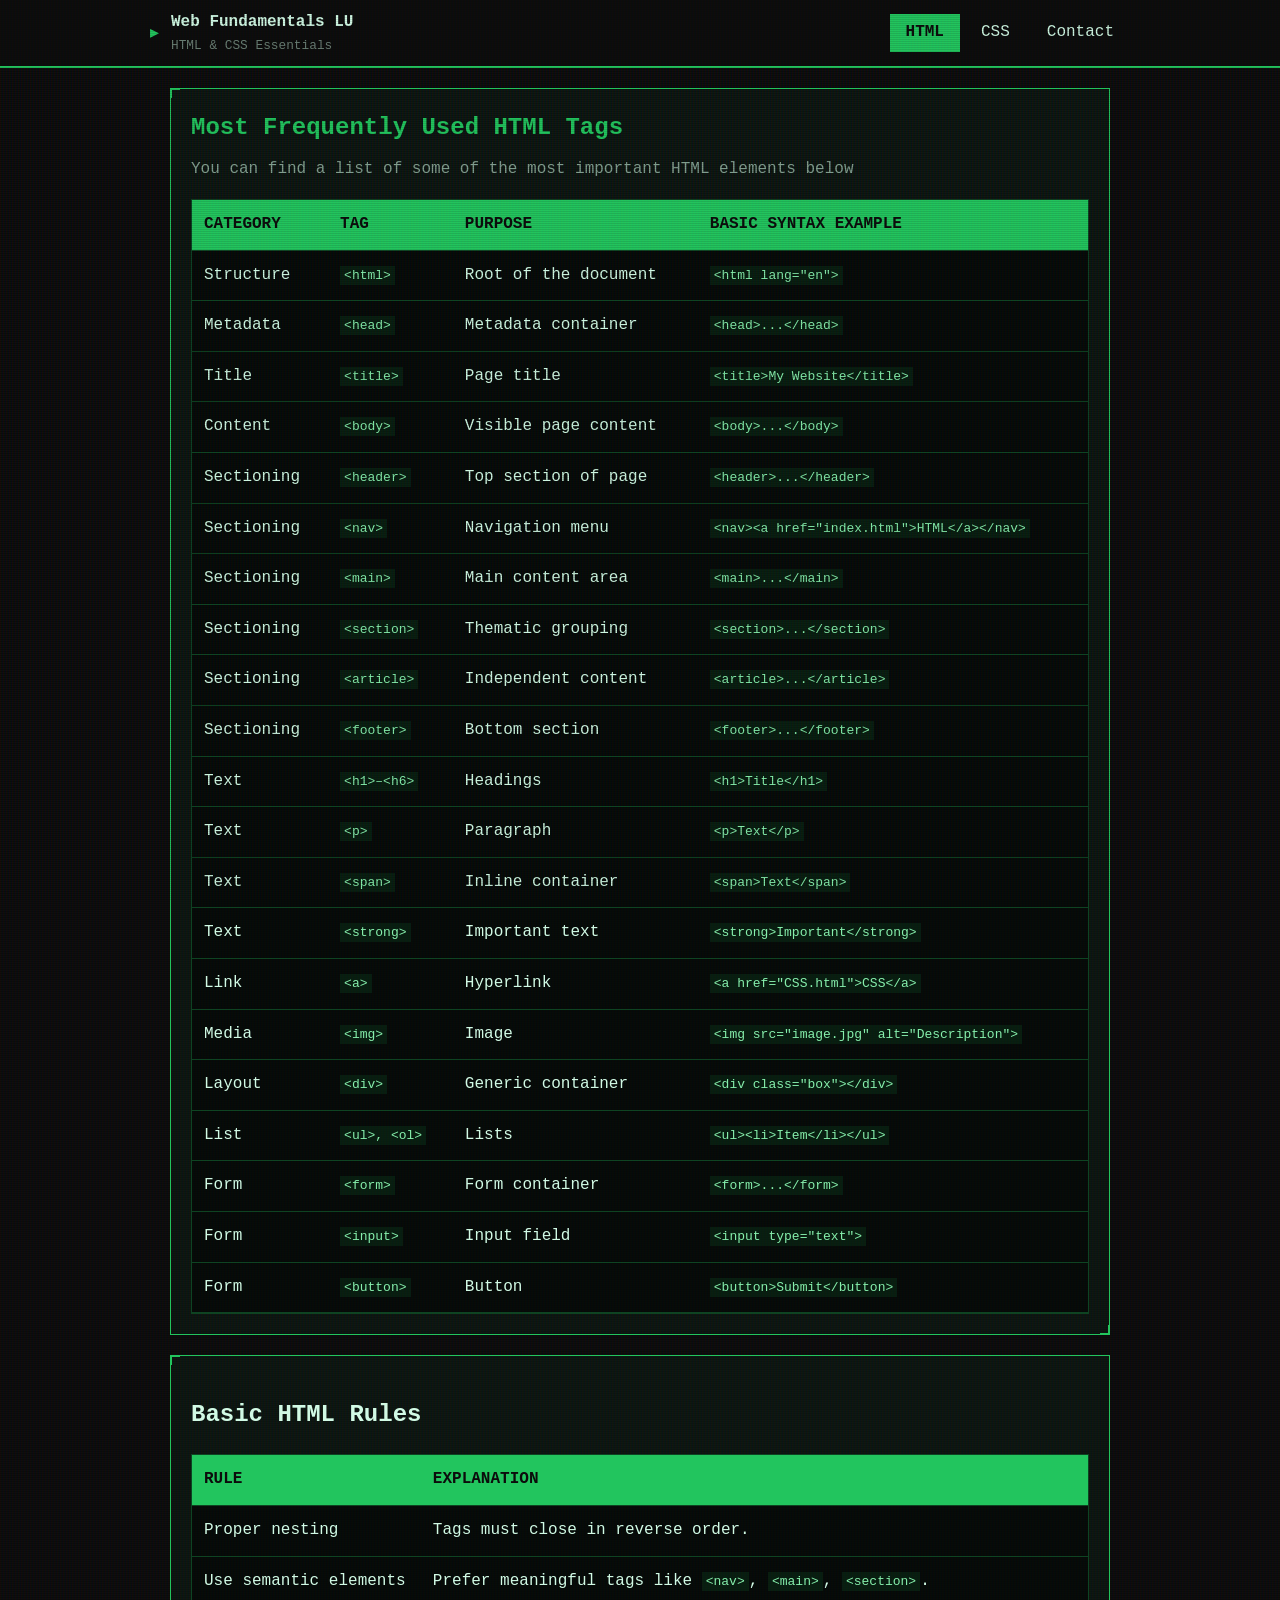
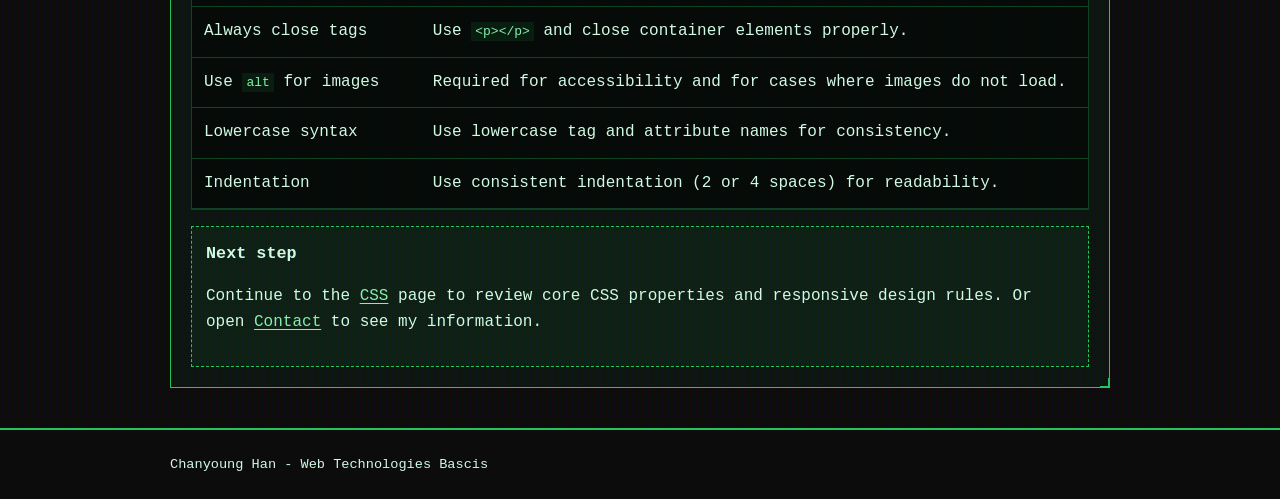
<file: index.html>
<!DOCTYPE html>
<!-- Declares HTML5 document type -->

<html lang="en">
<head>
  <!-- Character encoding for proper text rendering -->
  <meta charset="UTF-8" />

  <!-- Makes layout on mobile devices -->
  <meta name="viewport" content="width=device-width, initial-scale=1.0" />

  <!-- Page title shown in browser tab -->
  <title>Web Fundamentals LU — HTML Basics</title>
  
  <!-- Description -->
  <meta name="description" content="A simple responsive website demonstrating core HTML and CSS concepts." />

  <!-- Link to external stylesheet -->
  <link rel="stylesheet" href="style.css" />
</head>
<body class="theme-terminal">
  <!-- Allows keyboard users to skip navigation -->
  <a class="skip-link" href="#main">Skip to main content</a>

  <!-- Header section with navigation -->
  <header class="site-header" role="banner">
    <div class="container header-inner">
      
      <!-- Cite mark section -->
      <div class="brand">
        <span class="brand-mark" aria-hidden="true">▸</span>
        <div class="brand-text">
          <p class="brand-title">Web Fundamentals LU</p>
          <p class="brand-subtitle">HTML & CSS Essentials</p>
        </div>
      </div>

      <!-- Navigation menu -->
      <nav class="nav" aria-label="Primary navigation">
        <a class="nav-link is-active" href="index.html" aria-current="page">HTML</a>
        <a class="nav-link" href="CSS.html">CSS</a>
        <a class="nav-link" href="contact.html">Contact</a>
      </nav>
    </div>
  </header>
  
  <!-- Main content area -->
  <main id="main" class="site-main" role="main">
    <div class="container">

      <!-- First content card -->
      <section class="card">
        <h1 class="page-title">Most Frequently Used HTML Tags</h1>
        <p class="lead">
          You can find a list of some of the most important HTML elements below
        </p>
        
        <!-- Scrollable table wrapper -->
        <div class="table-wrap" role="region" aria-label="HTML tags table" tabindex="0">
          <table class="data-table">

            <!-- Table head -->
            <thead>
              <tr>
                <th scope="col">Category</th>
                <th scope="col">Tag</th>
                <th scope="col">Purpose</th>
                <th scope="col">Basic Syntax Example</th>
              </tr>
            </thead>

            <!-- Table body -->
            <tbody>

              <!-- Example row -->
              <tr><td>Structure</td><td><code>&lt;html&gt;</code></td><td>Root of the document</td><td><code>&lt;html lang="en"&gt;</code></td></tr>
              <tr><td>Metadata</td><td><code>&lt;head&gt;</code></td><td>Metadata container</td><td><code>&lt;head&gt;...&lt;/head&gt;</code></td></tr>
              <tr><td>Title</td><td><code>&lt;title&gt;</code></td><td>Page title</td><td><code>&lt;title&gt;My Website&lt;/title&gt;</code></td></tr>
              <tr><td>Content</td><td><code>&lt;body&gt;</code></td><td>Visible page content</td><td><code>&lt;body&gt;...&lt;/body&gt;</code></td></tr>
              <tr><td>Sectioning</td><td><code>&lt;header&gt;</code></td><td>Top section of page</td><td><code>&lt;header&gt;...&lt;/header&gt;</code></td></tr>
              <tr><td>Sectioning</td><td><code>&lt;nav&gt;</code></td><td>Navigation menu</td><td><code>&lt;nav&gt;&lt;a href="index.html"&gt;HTML&lt;/a&gt;&lt;/nav&gt;</code></td></tr>
              <tr><td>Sectioning</td><td><code>&lt;main&gt;</code></td><td>Main content area</td><td><code>&lt;main&gt;...&lt;/main&gt;</code></td></tr>
              <tr><td>Sectioning</td><td><code>&lt;section&gt;</code></td><td>Thematic grouping</td><td><code>&lt;section&gt;...&lt;/section&gt;</code></td></tr>
              <tr><td>Sectioning</td><td><code>&lt;article&gt;</code></td><td>Independent content</td><td><code>&lt;article&gt;...&lt;/article&gt;</code></td></tr>
              <tr><td>Sectioning</td><td><code>&lt;footer&gt;</code></td><td>Bottom section</td><td><code>&lt;footer&gt;...&lt;/footer&gt;</code></td></tr>
              <tr><td>Text</td><td><code>&lt;h1&gt;–&lt;h6&gt;</code></td><td>Headings</td><td><code>&lt;h1&gt;Title&lt;/h1&gt;</code></td></tr>
              <tr><td>Text</td><td><code>&lt;p&gt;</code></td><td>Paragraph</td><td><code>&lt;p&gt;Text&lt;/p&gt;</code></td></tr>
              <tr><td>Text</td><td><code>&lt;span&gt;</code></td><td>Inline container</td><td><code>&lt;span&gt;Text&lt;/span&gt;</code></td></tr>
              <tr><td>Text</td><td><code>&lt;strong&gt;</code></td><td>Important text</td><td><code>&lt;strong&gt;Important&lt;/strong&gt;</code></td></tr>
              <tr><td>Link</td><td><code>&lt;a&gt;</code></td><td>Hyperlink</td><td><code>&lt;a href="CSS.html"&gt;CSS&lt;/a&gt;</code></td></tr>
              <tr><td>Media</td><td><code>&lt;img&gt;</code></td><td>Image</td><td><code>&lt;img src="image.jpg" alt="Description"&gt;</code></td></tr>
              <tr><td>Layout</td><td><code>&lt;div&gt;</code></td><td>Generic container</td><td><code>&lt;div class="box"&gt;&lt;/div&gt;</code></td></tr>
              <tr><td>List</td><td><code>&lt;ul&gt;, &lt;ol&gt;</code></td><td>Lists</td><td><code>&lt;ul&gt;&lt;li&gt;Item&lt;/li&gt;&lt;/ul&gt;</code></td></tr>
              <tr><td>Form</td><td><code>&lt;form&gt;</code></td><td>Form container</td><td><code>&lt;form&gt;...&lt;/form&gt;</code></td></tr>
              <tr><td>Form</td><td><code>&lt;input&gt;</code></td><td>Input field</td><td><code>&lt;input type="text"&gt;</code></td></tr>
              <tr><td>Form</td><td><code>&lt;button&gt;</code></td><td>Button</td><td><code>&lt;button&gt;Submit&lt;/button&gt;</code></td></tr>
            </tbody>
          </table>
        </div>
      </section>
      
      <!-- Second content card -->
      <section class="card">
        <h2>Basic HTML Rules</h2>
        <div class="table-wrap" role="region" aria-label="HTML rules table" tabindex="0">
          <table class="data-table">
            <thead>
              <tr>
                <th scope="col">Rule</th>
                <th scope="col">Explanation</th>
              </tr>
            </thead>
            <tbody>
              <tr><td>Proper nesting</td><td>Tags must close in reverse order.</td></tr>
              <tr><td>Use semantic elements</td><td>Prefer meaningful tags like <code>&lt;nav&gt;</code>, <code>&lt;main&gt;</code>, <code>&lt;section&gt;</code>.</td></tr>
              <tr><td>Always close tags</td><td>Use <code>&lt;p&gt;&lt;/p&gt;</code> and close container elements properly.</td></tr>
              <tr><td>Use <code>alt</code> for images</td><td>Required for accessibility and for cases where images do not load.</td></tr>
              <tr><td>Lowercase syntax</td><td>Use lowercase tag and attribute names for consistency.</td></tr>
              <tr><td>Indentation</td><td>Use consistent indentation (2 or 4 spaces) for readability.</td></tr>
            </tbody>
          </table>
        </div>
        
        <div class="callout">
          <h3 class="callout-title">Next step</h3>
          <p>
            Continue to the <a href="CSS.html">CSS</a> page to review core CSS properties and responsive design rules.
            Or open <a href="contact.html">Contact</a> to see my information.
          </p>
        </div>
      </section>
    </div>
  </main>

  <!-- Footer section -->
  <footer class="site-footer" role="contentinfo">
    <div class="container footer-inner">
      <p>Chanyoung Han - Web Technologies Bascis </p>
    </div>
  </footer>
</body>
</html>
</file>
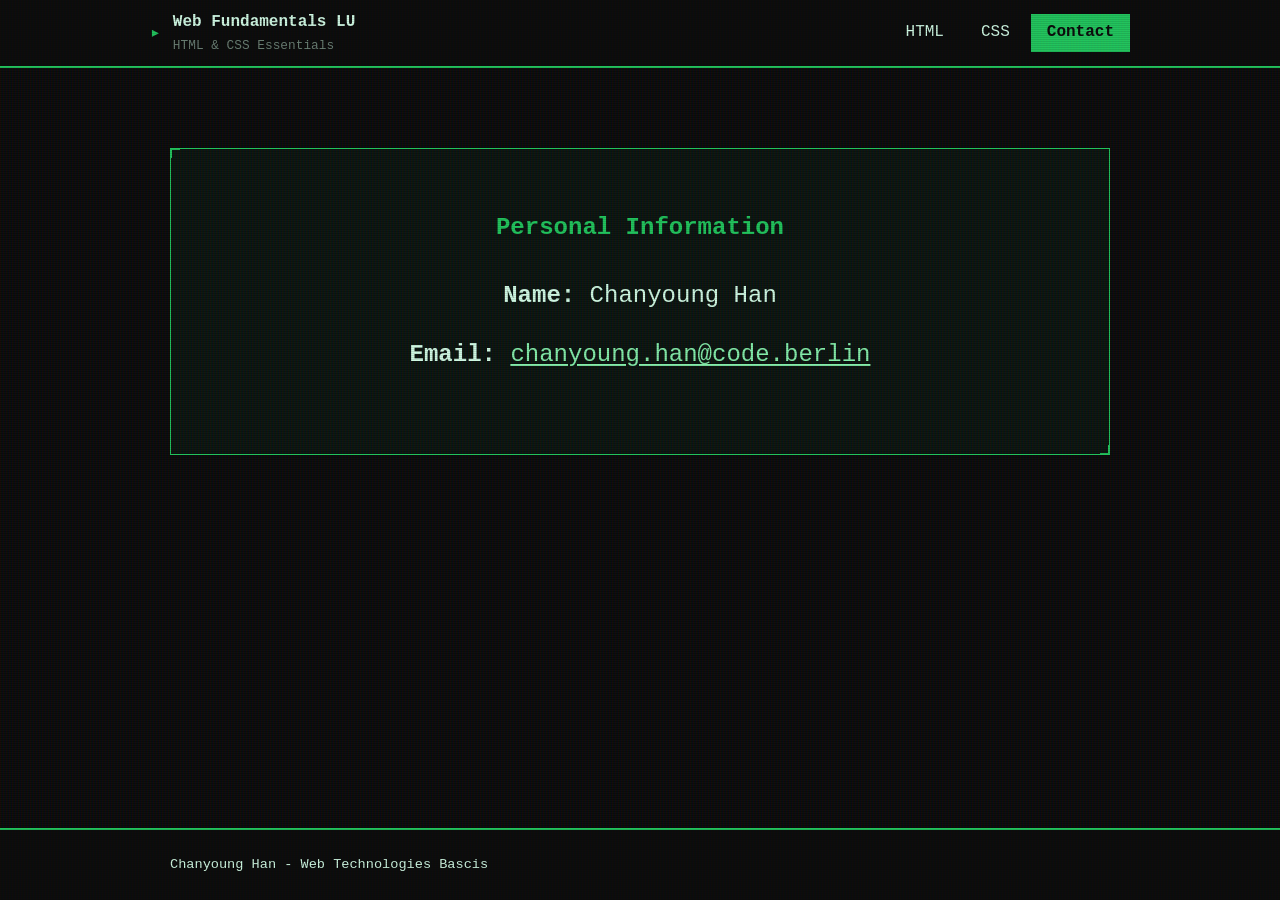
<file: contact.html>
<!DOCTYPE html>
<html lang="en">
<head>
  <meta charset="UTF-8" />
  <meta name="viewport" content="width=device-width, initial-scale=1.0" />
  <title>Web Fundamentals LU — Contact</title>
  <meta name="description" content="Contact form for student details." />
  <link rel="stylesheet" href="style.css" />
</head>
<body class="theme-terminal">
  <a class="skip-link" href="#main">Skip to main content</a>

  <header class="site-header" role="banner">
    <div class="container header-inner">
      <div class="brand">
        <span class="brand-mark" aria-hidden="true">▸</span>
        <div class="brand-text">
          <p class="brand-title">Web Fundamentals LU</p>
          <p class="brand-subtitle">HTML & CSS Essentials</p>
        </div>
      </div>

      <nav class="nav" aria-label="Primary navigation">
        <a class="nav-link" href="index.html">HTML</a>
        <a class="nav-link" href="CSS.html">CSS</a>
        <a class="nav-link is-active" href="contact.html" aria-current="page">Contact</a>
      </nav>
    </div>
  </header>
  
  <main id="main" class="site-main" role="main">
    <div class="container">

      <!-- Personal information section -->
      <section class="card personal-info-page">

        <!-- Personal information section -->
        <h1 class="page-title">Personal Information</h1>

        <!-- Enlarged contact information block -->
        <div class="info-details big-info">
          <p><strong>Name:</strong> Chanyoung Han</p>

          <!-- Clickable email link -->
          <p><strong>Email:</strong> <a href="mailto:chanyoung.han@code.berli">chanyoung.han@code.berlin</a></p>
        </div>
      </section>
    </div>
  </main>

  <footer class="site-footer" role="contentinfo">
    <div class="container footer-inner">
      <p>Chanyoung Han - Web Technologies Bascis</p>
    </div>
  </footer>
</body>
</html>
</file>
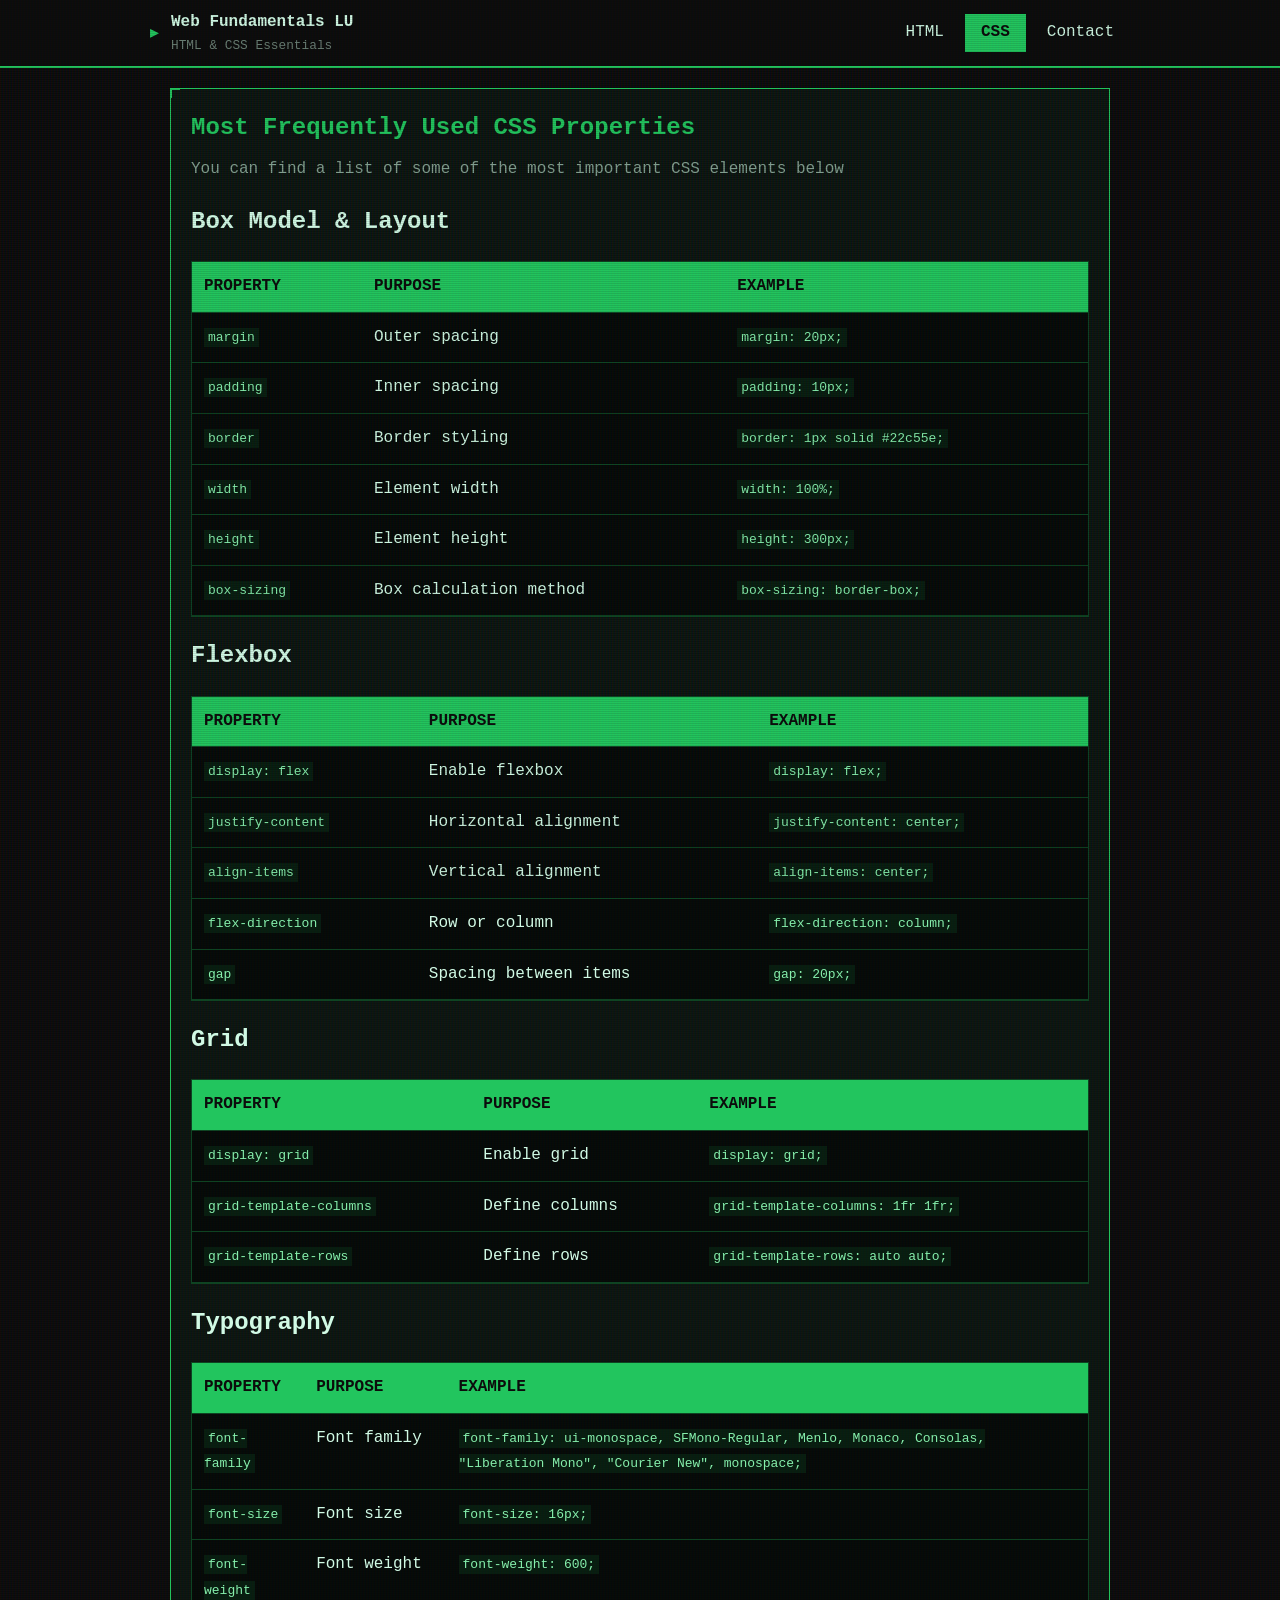
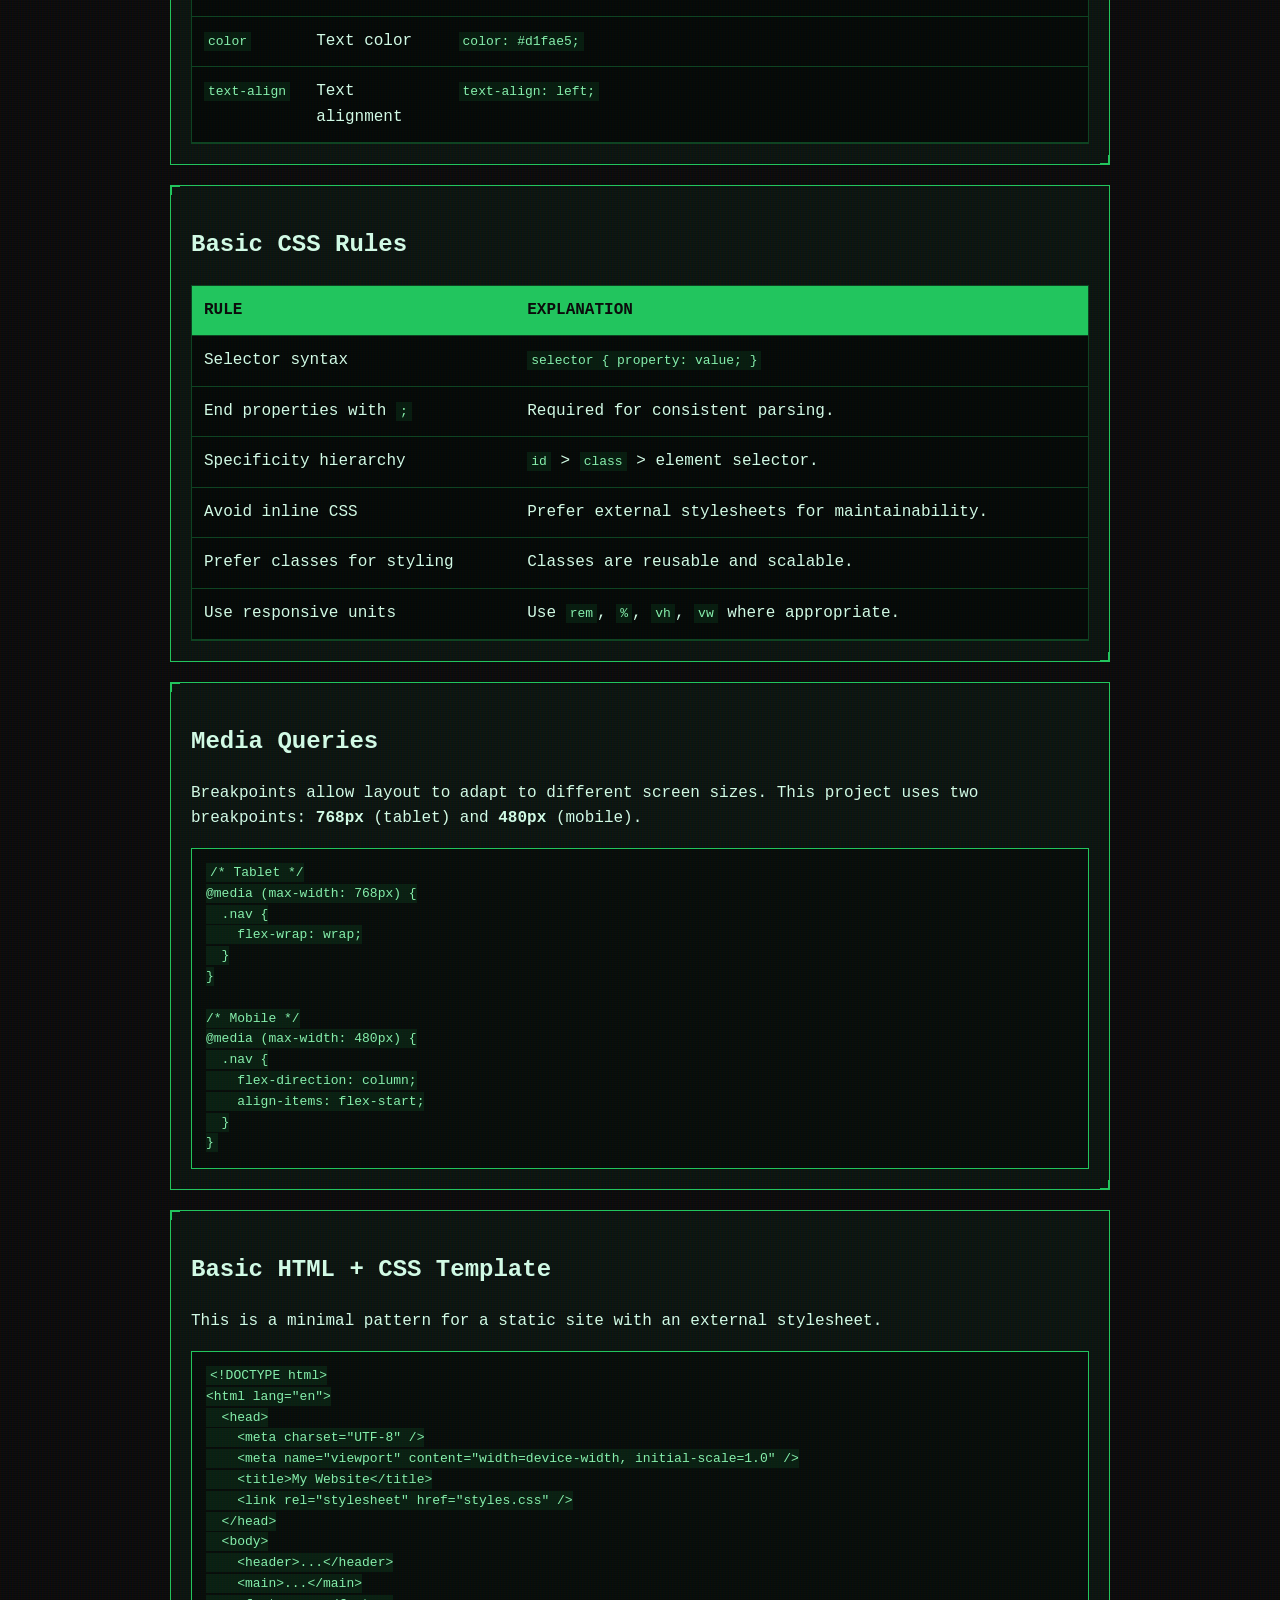
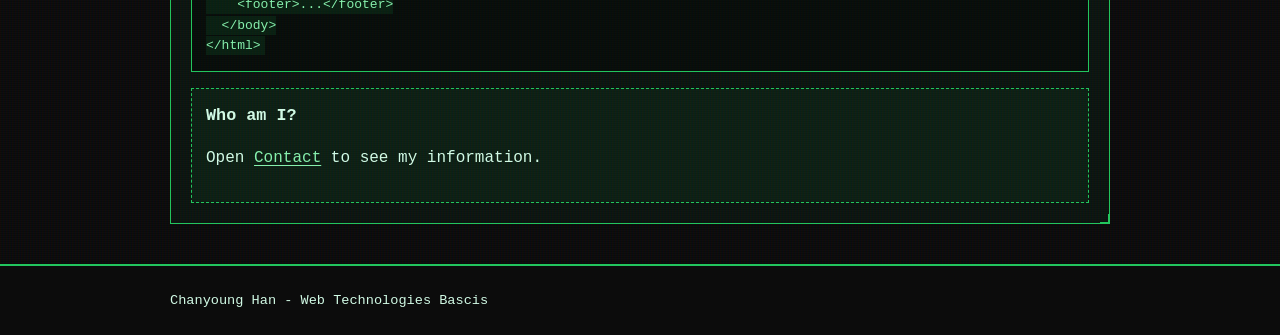
<file: CSS.html>
<!DOCTYPE html>
<html lang="en">
<head>
  <meta charset="UTF-8" />
  <meta name="viewport" content="width=device-width, initial-scale=1.0" />
  <title>Web Fundamentals LU — CSS Basics</title>
  <meta name="description" content="Core CSS properties, rules, media queries, and a basic HTML/CSS template." />
  <link rel="stylesheet" href="style.css" />
</head>
<body class="theme-terminal">
  <a class="skip-link" href="#main">Skip to main content</a>

  <header class="site-header" role="banner">
    <div class="container header-inner">
      <div class="brand">
        <span class="brand-mark" aria-hidden="true">▸</span>
        <div class="brand-text">
          <p class="brand-title">Web Fundamentals LU</p>
          <p class="brand-subtitle">HTML & CSS Essentials</p>
        </div>
      </div>

      <nav class="nav" aria-label="Primary navigation">
        <a class="nav-link" href="index.html">HTML</a>
        <a class="nav-link is-active" href="CSS.html" aria-current="page">CSS</a>
        <a class="nav-link" href="contact.html">Contact</a>
      </nav>
    </div>
  </header>

  <main id="main" class="site-main" role="main">
    <div class="container">
      
      <!-- Section explaining CSS properties -->
      <section class="card">
        <h1 class="page-title">Most Frequently Used CSS Properties</h1>
        <p class="lead">
          You can find a list of some of the most important CSS elements below
        </p>

        <!-- Table for Box Model properties -->
        <h2>Box Model & Layout</h2>
        <div class="table-wrap" role="region" aria-label="Box model properties table" tabindex="0">
          <table class="data-table">
            <thead>
              <tr><th scope="col">Property</th><th scope="col">Purpose</th><th scope="col">Example</th></tr>
            </thead>
            <tbody>

              <!-- CSS property example -->
              <tr><td><code>margin</code></td><td>Outer spacing</td><td><code>margin: 20px;</code></td></tr>
              <tr><td><code>padding</code></td><td>Inner spacing</td><td><code>padding: 10px;</code></td></tr>
              <tr><td><code>border</code></td><td>Border styling</td><td><code>border: 1px solid #22c55e;</code></td></tr>
              <tr><td><code>width</code></td><td>Element width</td><td><code>width: 100%;</code></td></tr>
              <tr><td><code>height</code></td><td>Element height</td><td><code>height: 300px;</code></td></tr>
              <tr><td><code>box-sizing</code></td><td>Box calculation method</td><td><code>box-sizing: border-box;</code></td></tr>
            </tbody>
          </table>
        </div>

        <h2>Flexbox</h2>
        <div class="table-wrap" role="region" aria-label="Flexbox properties table" tabindex="0">
          <table class="data-table">
            <thead>
              <tr><th scope="col">Property</th><th scope="col">Purpose</th><th scope="col">Example</th></tr>
            </thead>
            <tbody>
              <tr><td><code>display: flex</code></td><td>Enable flexbox</td><td><code>display: flex;</code></td></tr>
              <tr><td><code>justify-content</code></td><td>Horizontal alignment</td><td><code>justify-content: center;</code></td></tr>
              <tr><td><code>align-items</code></td><td>Vertical alignment</td><td><code>align-items: center;</code></td></tr>
              <tr><td><code>flex-direction</code></td><td>Row or column</td><td><code>flex-direction: column;</code></td></tr>
              <tr><td><code>gap</code></td><td>Spacing between items</td><td><code>gap: 20px;</code></td></tr>
            </tbody>
          </table>
        </div>

        <h2>Grid</h2>
        <div class="table-wrap" role="region" aria-label="Grid properties table" tabindex="0">
          <table class="data-table">
            <thead>
              <tr><th scope="col">Property</th><th scope="col">Purpose</th><th scope="col">Example</th></tr>
            </thead>
            <tbody>
              <tr><td><code>display: grid</code></td><td>Enable grid</td><td><code>display: grid;</code></td></tr>
              <tr><td><code>grid-template-columns</code></td><td>Define columns</td><td><code>grid-template-columns: 1fr 1fr;</code></td></tr>
              <tr><td><code>grid-template-rows</code></td><td>Define rows</td><td><code>grid-template-rows: auto auto;</code></td></tr>
            </tbody>
          </table>
        </div>

        <h2>Typography</h2>
        <div class="table-wrap" role="region" aria-label="Typography properties table" tabindex="0">
          <table class="data-table">
            <thead>
              <tr><th scope="col">Property</th><th scope="col">Purpose</th><th scope="col">Example</th></tr>
            </thead>
            <tbody>
              <tr><td><code>font-family</code></td><td>Font family</td><td><code>font-family: ui-monospace, SFMono-Regular, Menlo, Monaco, Consolas, "Liberation Mono", "Courier New", monospace;</code></td></tr>
              <tr><td><code>font-size</code></td><td>Font size</td><td><code>font-size: 16px;</code></td></tr>
              <tr><td><code>font-weight</code></td><td>Font weight</td><td><code>font-weight: 600;</code></td></tr>
              <tr><td><code>color</code></td><td>Text color</td><td><code>color: #d1fae5;</code></td></tr>
              <tr><td><code>text-align</code></td><td>Text alignment</td><td><code>text-align: left;</code></td></tr>
            </tbody>
          </table>
        </div>
      </section>

      <section class="card">
        <h2>Basic CSS Rules</h2>
        <div class="table-wrap" role="region" aria-label="CSS rules table" tabindex="0">
          <table class="data-table">
            <thead>
              <tr><th scope="col">Rule</th><th scope="col">Explanation</th></tr>
            </thead>
            <tbody>
              <tr><td>Selector syntax</td><td><code>selector { property: value; }</code></td></tr>
              <tr><td>End properties with <code>;</code></td><td>Required for consistent parsing.</td></tr>
              <tr><td>Specificity hierarchy</td><td><code>id</code> &gt; <code>class</code> &gt; element selector.</td></tr>
              <tr><td>Avoid inline CSS</td><td>Prefer external stylesheets for maintainability.</td></tr>
              <tr><td>Prefer classes for styling</td><td>Classes are reusable and scalable.</td></tr>
              <tr><td>Use responsive units</td><td>Use <code>rem</code>, <code>%</code>, <code>vh</code>, <code>vw</code> where appropriate.</td></tr>
            </tbody>
          </table>
        </div>
      </section>

      <section class="card">
        <h2>Media Queries</h2>
        <p>
          Breakpoints allow layout to adapt to different screen sizes. This project uses two breakpoints:
          <strong>768px</strong> (tablet) and <strong>480px</strong> (mobile).
        </p>

        <pre class="code-block" aria-label="Media query example"><code>/* Tablet */
@media (max-width: 768px) {
  .nav {
    flex-wrap: wrap;
  }
}

/* Mobile */
@media (max-width: 480px) {
  .nav {
    flex-direction: column;
    align-items: flex-start;
  }
}</code></pre>
      </section>

      <section class="card">
        <h2>Basic HTML + CSS Template</h2>
        <p>This is a minimal pattern for a static site with an external stylesheet.</p>

        <pre class="code-block" aria-label="HTML template"><code>&lt;!DOCTYPE html&gt;
&lt;html lang="en"&gt;
  &lt;head&gt;
    &lt;meta charset="UTF-8" /&gt;
    &lt;meta name="viewport" content="width=device-width, initial-scale=1.0" /&gt;
    &lt;title&gt;My Website&lt;/title&gt;
    &lt;link rel="stylesheet" href="styles.css" /&gt;
  &lt;/head&gt;
  &lt;body&gt;
    &lt;header&gt;...&lt;/header&gt;
    &lt;main&gt;...&lt;/main&gt;
    &lt;footer&gt;...&lt;/footer&gt;
  &lt;/body&gt;
&lt;/html&gt;</code></pre>

        <div class="callout">
          <h3 class="callout-title">Who am I?</h3>
          <p>
            Open <a href="contact.html">Contact</a> to see my information.
          </p>
        </div>
      </section>
    </div>
  </main>

  <footer class="site-footer" role="contentinfo">
    <div class="container footer-inner">
      <p>Chanyoung Han - Web Technologies Bascis</p>
    </div>
  </footer>
</body>
</html>
</file>
<file: style.css>
/* -------Global design variables------- */
:root {
  --bg: #0c0c0c;
  --panel: rgba(34, 197, 94, 0.05);
  --panel-border: rgba(34, 197, 94, 0.3);
  --text: #d1fae5;
  --muted: rgba(209, 250, 229, 0.6);
  --accent: #22c55e;
  --accent-2: #86efac;
  --container: 980px;
  --font: "Cascadia Code", "Fira Code", "Consolas", "Courier New", monospace;
}

/* -------Base------- */
*,
*::before,
*::after {
  box-sizing: border-box;
}

html {
  color-scheme: dark;
}

/* -------Body layout------- */
body {
  margin: 0;
  font-family: var(--font);
  line-height: 1.6;
  color: var(--text);
  background-color: var(--bg);
  background-image: linear-gradient(rgba(18, 16, 16, 0) 50%, rgba(0, 0, 0, 0.25) 50%),
                    linear-gradient(90deg, rgba(255, 0, 0, 0.06), rgba(0, 255, 0, 0.02), rgba(0, 0, 255, 0.06));
  background-size: 100% 2px, 3px 100%;
  position: relative;
  display: flex;
  flex-direction: column;
  min-height: 100vh;
}

.site-main {
  flex: 1;
  padding: 20px 0;
}

body::after {
  content: "";
  position: fixed;
  top: 0;
  left: 0;
  width: 100vw;
  height: 100vh;
  background: linear-gradient(
    rgba(18, 16, 16, 0) 50%,
    rgba(0, 0, 0, 0.1) 50%
  ),
  linear-gradient(
    90deg,
    rgba(255, 0, 0, 0.03),
    rgba(0, 255, 0, 0.01),
    rgba(0, 0, 255, 0.03)
  );
  background-size: 100% 2px, 3px 100%;
  pointer-events: none;
  z-index: 9999;
}

.brand-mark {
  animation: blink 1s step-end infinite;
}

@keyframes blink {
  50% { opacity: 0; }
}

/* -------Scrollbar styling------- */
::-webkit-scrollbar {
  width: 10px;
}

::-webkit-scrollbar-track {
  background: var(--bg);
}

::-webkit-scrollbar-thumb {
  background: var(--panel-border);
  border: 1px solid var(--accent);
}

::-webkit-scrollbar-thumb:hover {
  background: var(--accent);
}

a {
  color: var(--accent-2);
  text-decoration: underline;
  text-underline-offset: 3px;
}

a:hover {
  color: var(--accent);
}

.container {
  max-width: var(--container);
  margin: 0 auto;
  padding: 0 20px;
}

/* -------Skip link------- */
.skip-link {
  position: absolute;
  left: -999px;
  top: 12px;
  padding: 10px 12px;
  background: #0b0b0b;
  border: 1px solid var(--panel-border);
  border-radius: 0;
  color: var(--text);
  z-index: 1000;
}

.skip-link:focus {
  left: 12px;
}

/* -------Header------- */
.site-header {
  position: sticky;
  top: 0;
  z-index: 100;
  background: var(--bg);
  border-bottom: 2px solid var(--accent);
}

.header-inner {
  display: flex;
  gap: 18px;
  align-items: center;
  justify-content: space-between;
  padding: 10px 0;
}

.brand {
  display: flex;
  gap: 12px;
  align-items: center;
}

.brand-mark {
  color: var(--accent);
  font-size: 18px;
}

.brand-title {
  margin: 0;
  font-weight: 700;
}

.brand-subtitle {
  margin: 0;
  color: var(--muted);
  font-size: 0.8rem;
  opacity: 0.8;
}

/* -------Navigation------- */
.nav {
  display: flex;
  gap: 5px;
  align-items: center;
}

.nav-link {
  display: inline-block;
  padding: 5px 15px;
  border: 1px solid transparent;
  text-decoration: none;
  color: var(--text);
}

.nav-link:hover {
  background: var(--panel-border);
  color: var(--accent);
}

.nav-link.is-active {
  background: var(--accent);
  color: var(--bg);
  font-weight: bold;
}

/* -------Card component------- */
.card {
  background: var(--panel);
  border: 1px solid var(--accent);
  padding: 20px;
  margin-bottom: 20px;
  position: relative;
}

.card::before {
  content: "";
  position: absolute;
  top: -1px;
  left: -1px;
  width: 10px;
  height: 10px;
  border-top: 2px solid var(--accent);
  border-left: 2px solid var(--accent);
}

.card::after {
  content: "";
  position: absolute;
  bottom: -1px;
  right: -1px;
  width: 10px;
  height: 10px;
  border-bottom: 2px solid var(--accent);
  border-right: 2px solid var(--accent);
}

.page-title {
  margin: 0 0 10px 0;
  font-size: 1.5rem;
  color: var(--accent);
}

.lead {
  margin: 0 0 16px 0;
  color: var(--muted);
}

/* -------Table------- */
.table-wrap {
  overflow: auto;
  border: 1px solid var(--panel-border);
  background: rgba(0, 0, 0, 0.5);
}

.data-table {
  width: 100%;
  border-collapse: collapse;
  min-width: 680px;
}

.data-table th,
.data-table td {
  padding: 12px 12px;
  border-bottom: 1px solid var(--panel-border);
  vertical-align: top;
}

.data-table thead th {
  text-align: left;
  background: var(--accent);
  color: var(--bg);
  position: sticky;
  top: 0;
  text-transform: uppercase;
}

code {
  color: var(--accent-2);
  background: rgba(34, 197, 94, 0.1);
  padding: 2px 4px;
}

/* -------Code block------- */
.code-block {
  margin: 0;
  padding: 14px;
  border: 1px solid var(--accent);
  background: rgba(0, 0, 0, 0.35);
  overflow: auto;
}

/* -------Callout------- */
.callout {
  margin-top: 16px;
  padding: 14px;
  border: 1px dashed var(--accent);
  background: rgba(34, 197, 94, 0.06);
}

.callout-title {
  margin: 0 0 6px 0;
  font-size: 1.05rem;
}


/* -------Footer------- */
.site-footer {
  border-top: 2px solid var(--accent);
  padding: 20px 0;
  background: var(--bg);
  font-size: 0.85rem;
}

.footer-inner {
  display: flex;
  justify-content: space-between;
}

.footer-inner p {
  margin: 4px 0;
}

/* -------Contact page------- */
.personal-info-page {
  text-align: center;
  margin: 60px auto;
  padding: 60px 40px;
  width: 100%;
}

.big-info {
  font-size: 1.5rem;
  margin-top: 30px;
}

.big-info p {
  margin: 20px 0;
}

/* -------Responsive design-------*/
@media (max-width: 768px) {
  .header-inner {
    flex-direction: column;
    align-items: flex-start;
  }

  .nav {
    flex-wrap: wrap;
  }

  .data-table {
    min-width: 620px;
  }
}

@media (max-width: 480px) {
  .container {
    padding: 0 14px;
  }

  .page-title {
    font-size: 1.5rem;
  }

  .nav {
    flex-direction: column;
    align-items: flex-start;
    width: 100%;
  }

  .nav-link {
    width: 100%;
  }

  .card {
    padding: 16px;
  }

  .data-table {
    min-width: 540px;
  }
}
</file>
